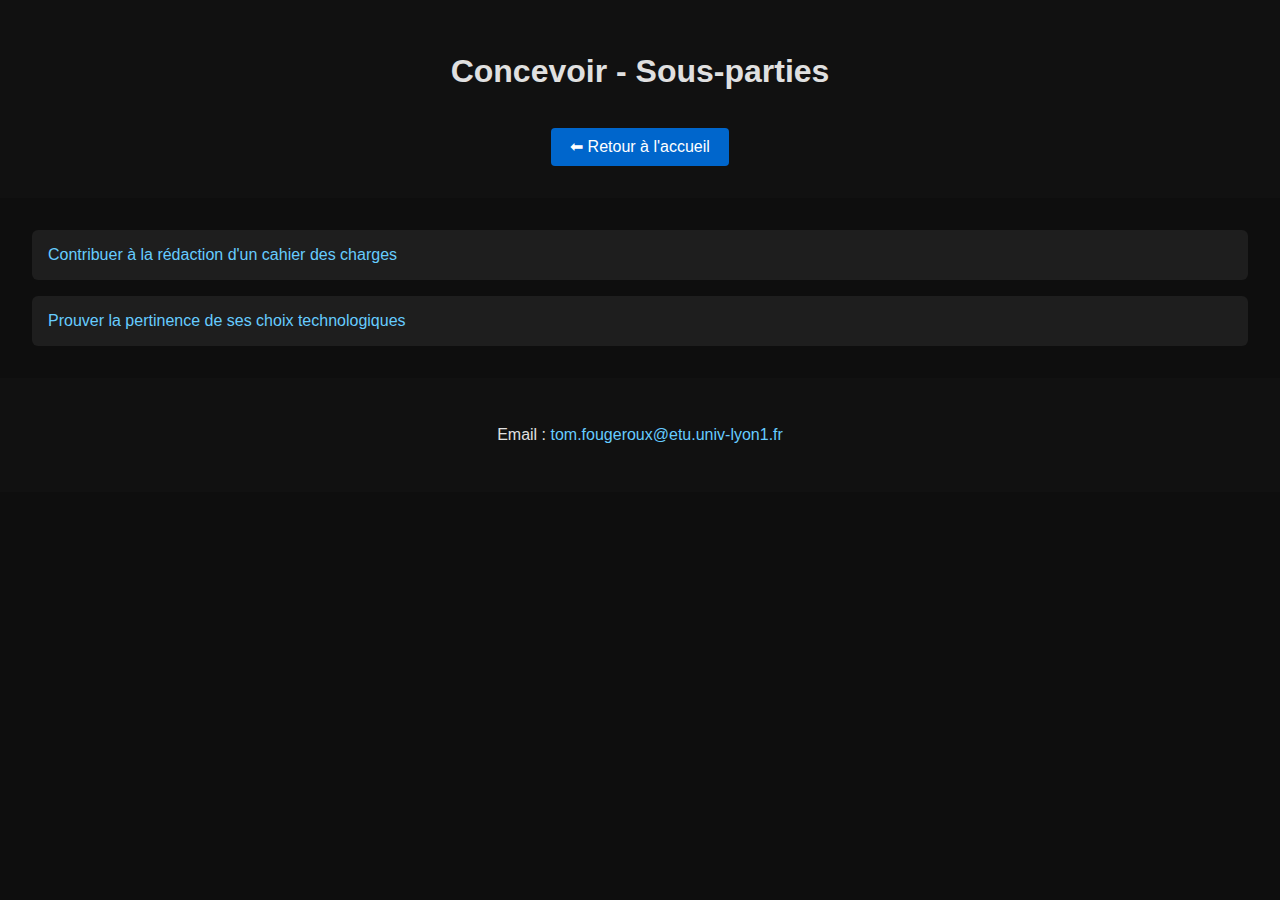
<file: concevoir.html>
<!DOCTYPE html>
<html lang="fr">
<head>
  <meta charset="UTF-8">
  <title>Concevoir - Détails</title>
  <link rel="stylesheet" href="style.css">
</head>
<body>
  <header>
    <h1>Concevoir - Sous-parties</h1>
    <a href="index.html" class="btn">⬅ Retour à l'accueil</a>
  </header>
  <main class="subcards">
    <a href="concevoir1.html">Contribuer à la rédaction d'un cahier des charges </a>
    <a href="concevoir2.html">Prouver la pertinence de ses choix technologiques</a>
  </main>
  <footer>
    <p>Email : <a href="mailto:tom.fougeroux@etu.univ-lyon1.fr">tom.fougeroux@etu.univ-lyon1.fr</a></p>
  </footer>
</body>
</html>
</file>
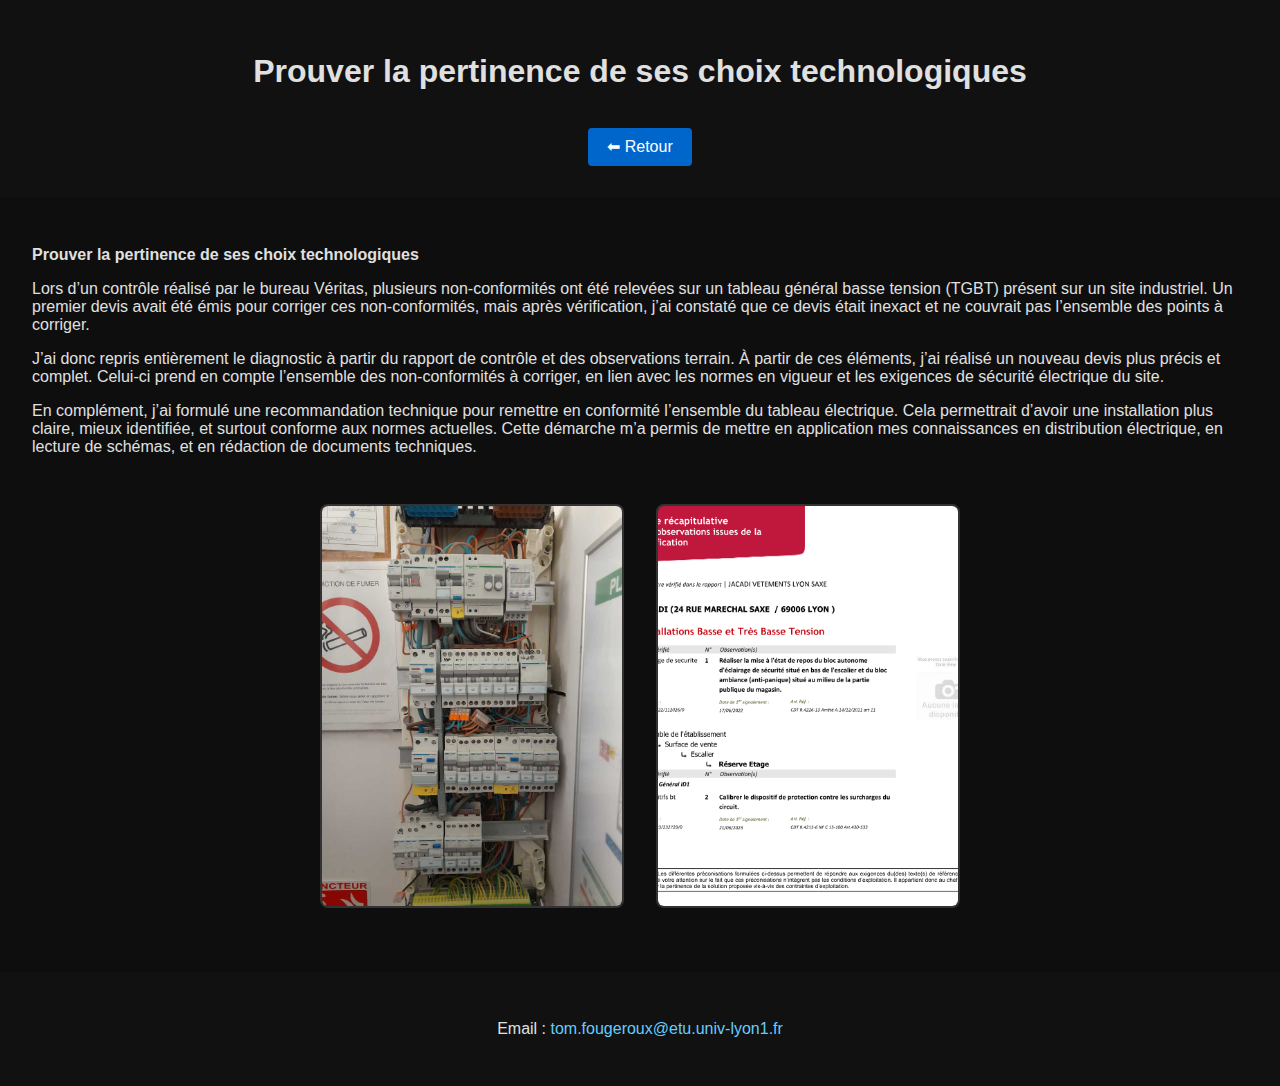
<file: concevoir2.html>
<!DOCTYPE html>
<html lang="fr">
<head>
  <meta charset="UTF-8">
  <title>Prouver la pertinence de ses choix technologiques</title>
  <link rel="stylesheet" href="style.css">
</head>
<body>
  <header>
    <h1>Prouver la pertinence de ses choix technologiques</h1>
    <a href="concevoir.html" class="btn">⬅ Retour</a>
  </header>
  <main style="padding: 2rem;">
    <p><strong>Prouver la pertinence de ses choix technologiques</strong></p>
    <p>
  Lors d’un contrôle réalisé par le bureau Véritas, plusieurs non-conformités ont été relevées sur un tableau général basse tension (TGBT) présent sur un site industriel. Un premier devis avait été émis pour corriger ces non-conformités, mais après vérification, j’ai constaté que ce devis était inexact et ne couvrait pas l’ensemble des points à corriger.
</p>

<p>
  J’ai donc repris entièrement le diagnostic à partir du rapport de contrôle et des observations terrain. À partir de ces éléments, j’ai réalisé un nouveau devis plus précis et complet. Celui-ci prend en compte l’ensemble des non-conformités à corriger, en lien avec les normes en vigueur et les exigences de sécurité électrique du site.
</p>

<p>
  En complément, j’ai formulé une recommandation technique pour remettre en conformité l’ensemble du tableau électrique. Cela permettrait d’avoir une installation plus claire, mieux identifiée, et surtout conforme aux normes actuelles. Cette démarche m’a permis de mettre en application mes connaissances en distribution électrique, en lecture de schémas, et en rédaction de documents techniques.
</p>
     <div class="image-pair">
    <img src="concevoir_2_1.jpg" alt="Illustration 1 - Tableau général basse tension">
    <img src="concevoir_2_2.png" alt="Illustration 2 - Étude de besoin">
  </div>
    <div id="lightbox" class="lightbox">
  <span class="close" onclick="closeLightbox()">&times;</span>
  <img id="lightbox-img" class="lightbox-content">
</div>
  </main>
  <footer>
    <p>Email : <a href="mailto:tom.fougeroux@etu.univ-lyon1.fr">tom.fougeroux@etu.univ-lyon1.fr</a></p>
  </footer>
  <script>
  const images = document.querySelectorAll('.clickable-img');
  const lightbox = document.getElementById('lightbox');
  const lightboxImg = document.getElementById('lightbox-img');

  images.forEach(img => {
    img.addEventListener('click', () => {
      lightbox.style.display = "block";
      lightboxImg.src = img.src;
    });
  });

  function closeLightbox() {
    lightbox.style.display = "none";
  }
</script>
</body>
</html>
</file>
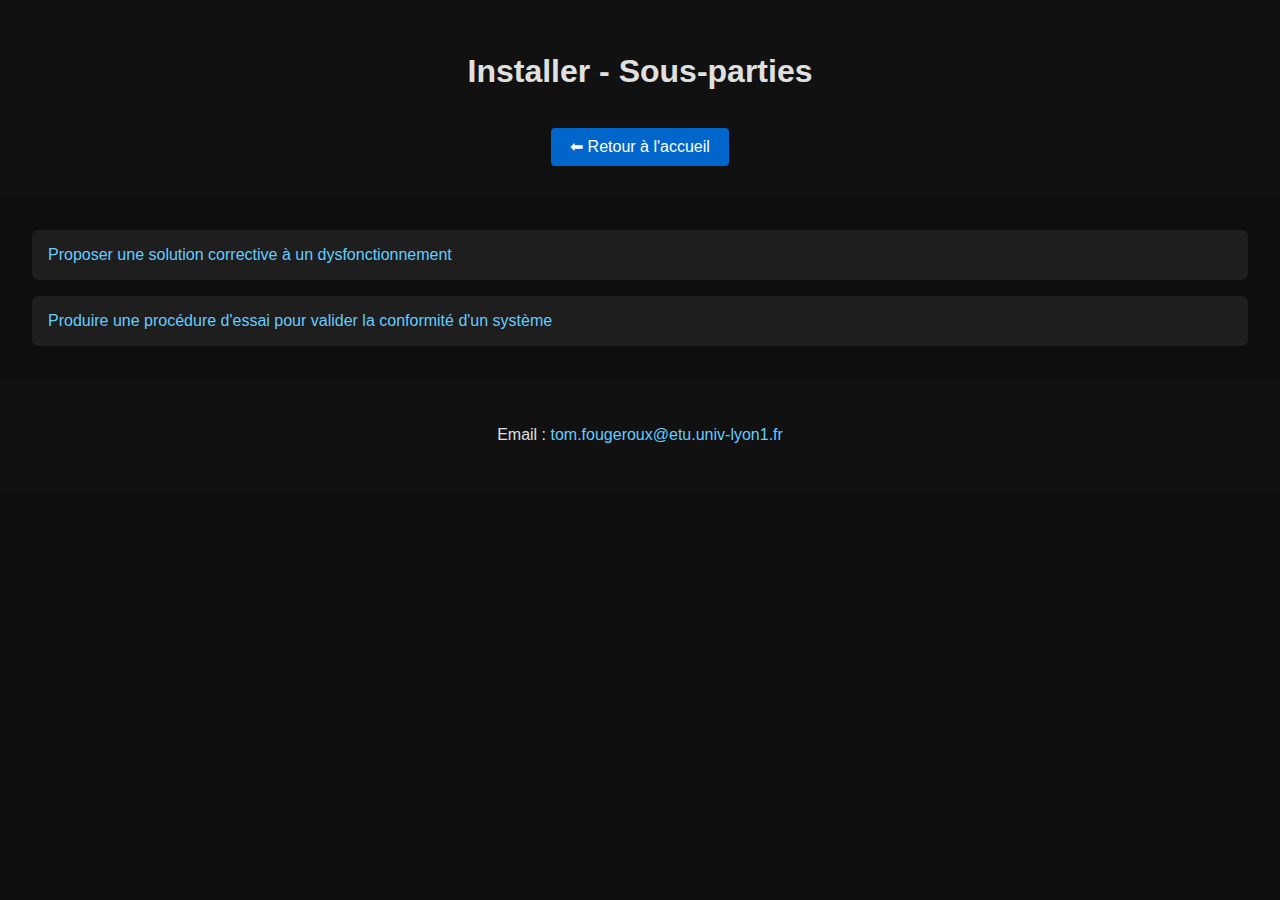
<file: installer.html>
<!DOCTYPE html>
<html lang="fr">
<head>
  <meta charset="UTF-8">
  <title>Installer - Détails</title>
  <link rel="stylesheet" href="style.css">
</head>
<body>
  <header>
    <h1>Installer - Sous-parties</h1>
    <a href="index.html" class="btn">⬅ Retour à l'accueil</a>
  </header>
  <main class="subcards">
    <a href="installer1.html">Proposer une solution corrective à un dysfonctionnement</a>
    <a href="installer2.html">Produire une procédure d'essai pour valider la conformité d'un système </a>
  </main>
  <footer>
    <p>Email : <a href="mailto:tom.fougeroux@etu.univ-lyon1.fr">tom.fougeroux@etu.univ-lyon1.fr</a></p>
  </footer>
</body>
</html>
</file>
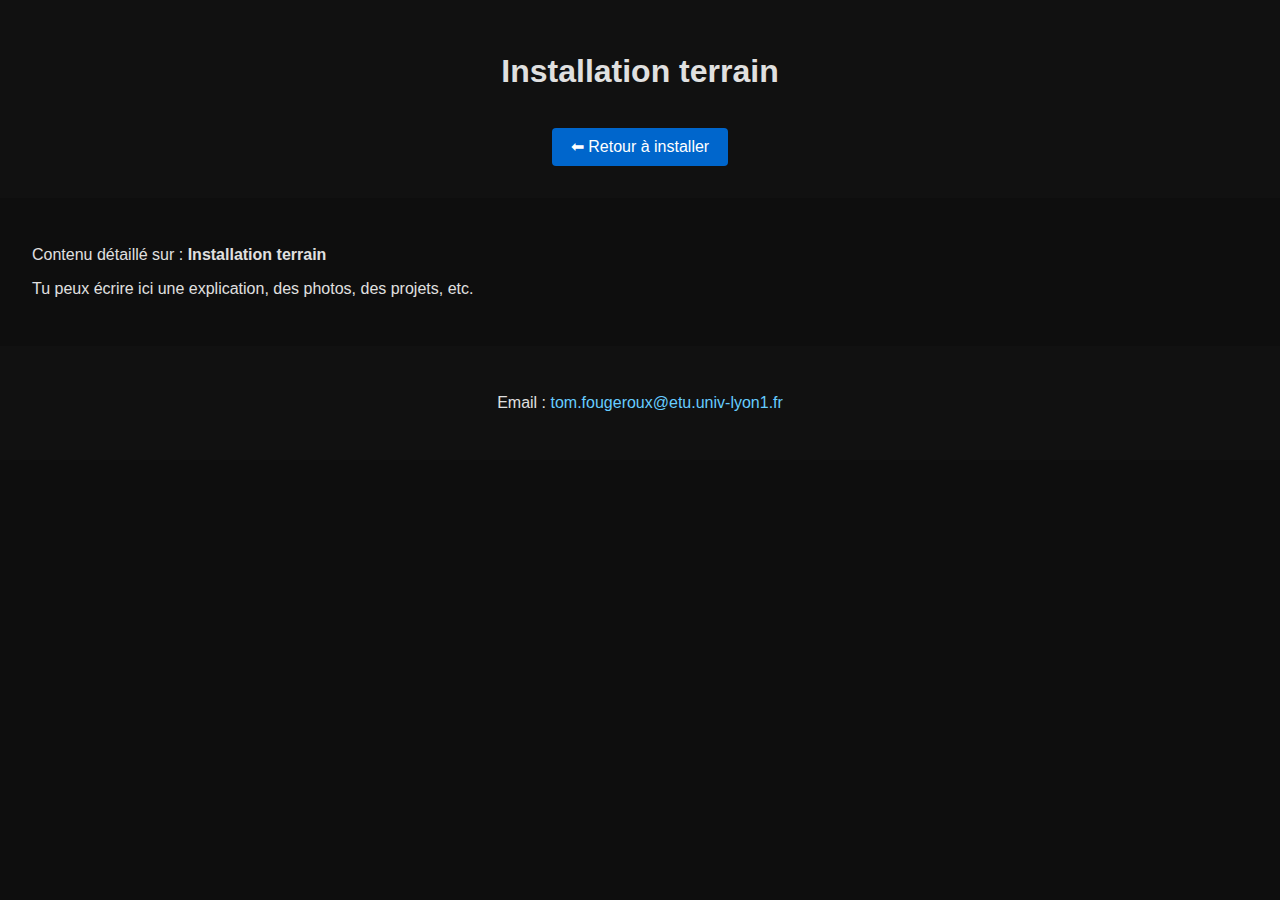
<file: installer1.html>
<!DOCTYPE html>
<html lang="fr">
<head>
  <meta charset="UTF-8">
  <title>Installation terrain</title>
  <link rel="stylesheet" href="style.css">
</head>
<body>
  <header>
    <h1>Installation terrain</h1>
    <a href="installer.html" class="btn">⬅ Retour à installer</a>
  </header>
  <main style="padding: 2rem;">
    <p>Contenu détaillé sur : <strong>Installation terrain</strong></p>
    <p>Tu peux écrire ici une explication, des photos, des projets, etc.</p>
  </main>
  <footer>
    <p>Email : <a href="mailto:tom.fougeroux@etu.univ-lyon1.fr">tom.fougeroux@etu.univ-lyon1.fr</a></p>
  </footer>
</body>
</html>
</file>
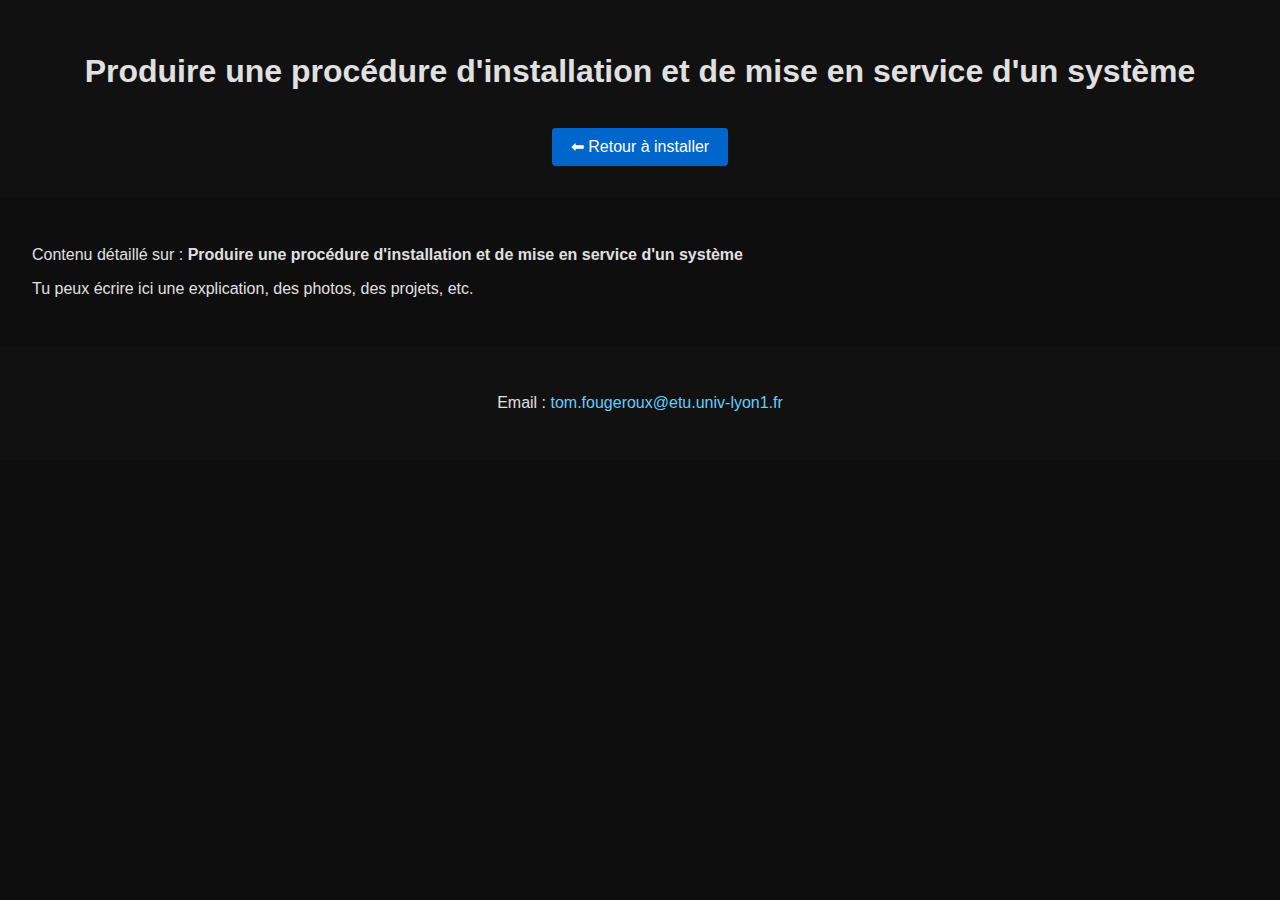
<file: installer2.html>
<!DOCTYPE html>
<html lang="fr">
<head>
  <meta charset="UTF-8">
  <title>Produire une procédure d'installation et de mise en service d'un système</title>
  <link rel="stylesheet" href="style.css">
</head>
<body>
  <header>
    <h1>Produire une procédure d'installation et de mise en service d'un système</h1>
    <a href="installer.html" class="btn">⬅ Retour à installer</a>
  </header>
  <main style="padding: 2rem;">
    <p>Contenu détaillé sur : <strong>Produire une procédure d'installation et de mise en service d'un système</strong></p>
    <p>Tu peux écrire ici une explication, des photos, des projets, etc.</p>
  </main>
  <footer>
    <p>Email : <a href="mailto:tom.fougeroux@etu.univ-lyon1.fr">tom.fougeroux@etu.univ-lyon1.fr</a></p>
  </footer>
</body>
</html>
</file>
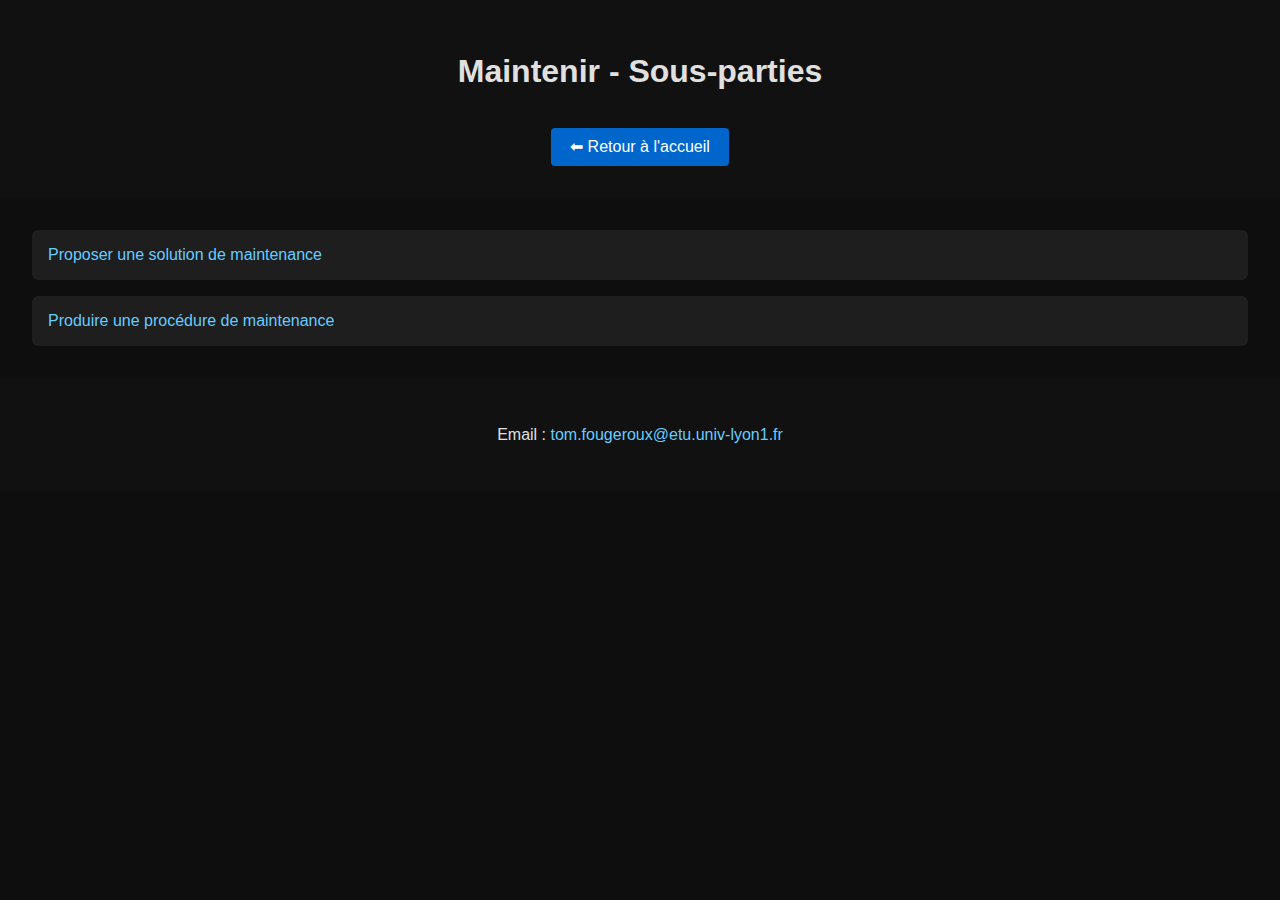
<file: maintenir.html>
<!DOCTYPE html>
<html lang="fr">
<head>
  <meta charset="UTF-8">
  <title>Maintenir - Détails</title>
  <link rel="stylesheet" href="style.css">
</head>
<body>
  <header>
    <h1>Maintenir - Sous-parties</h1>
    <a href="index.html" class="btn">⬅ Retour à l'accueil</a>
  </header>
  <main class="subcards">
    <a href="maintenir1.html">Proposer une solution de maintenance </a>
    <a href="maintenir2.html">Produire une procédure de maintenance </a>
  </main>
  <footer>
    <p>Email : <a href="mailto:tom.fougeroux@etu.univ-lyon1.fr">tom.fougeroux@etu.univ-lyon1.fr</a></p>
  </footer>
</body>
</html>
</file>
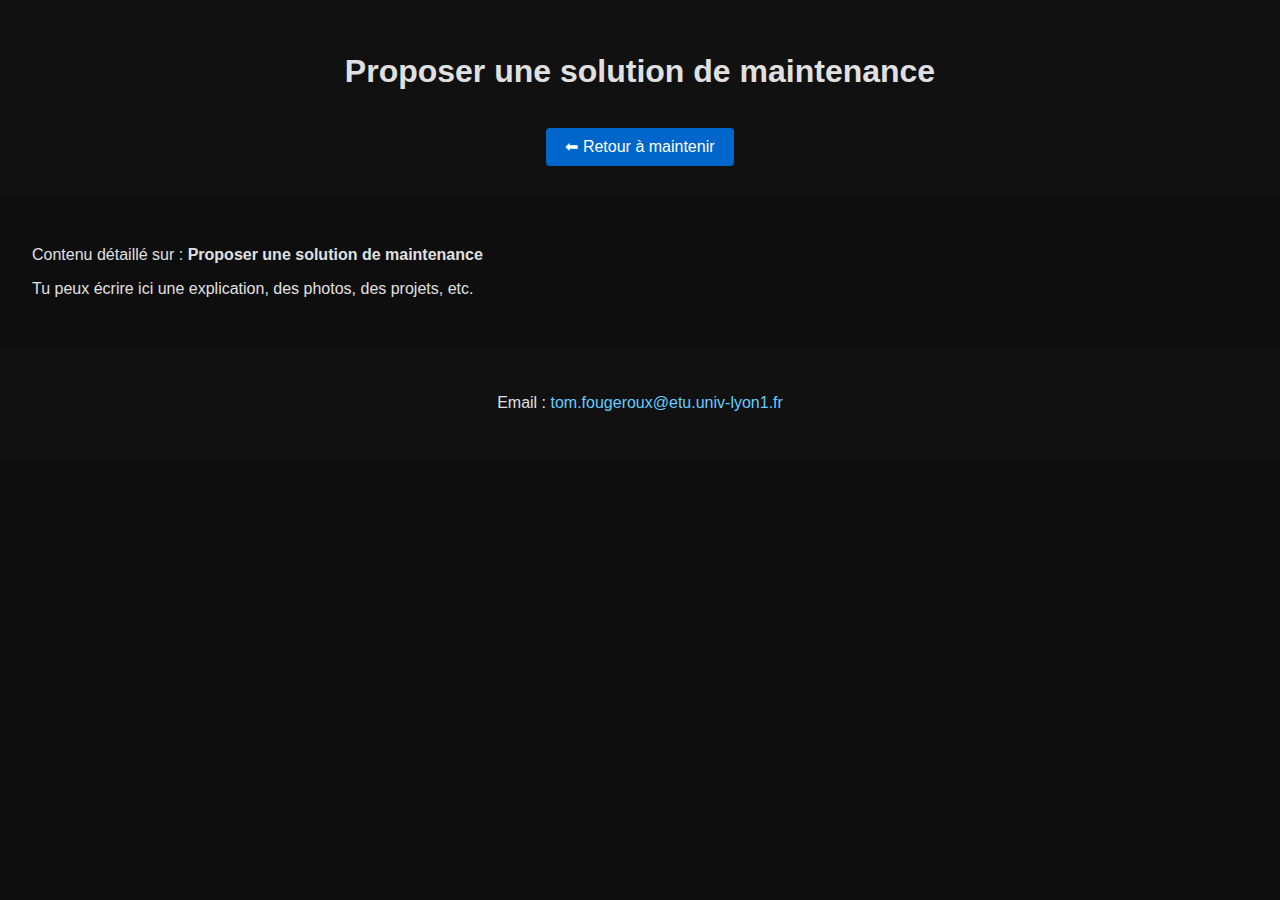
<file: maintenir1.html>
<!DOCTYPE html>
<html lang="fr">
<head>
  <meta charset="UTF-8">
  <title>Proposer une solution de maintenance</title>
  <link rel="stylesheet" href="style.css">
</head>
<body>
  <header>
    <h1>Proposer une solution de maintenance</h1>
    <a href="maintenir.html" class="btn">⬅ Retour à maintenir</a>
  </header>
  <main style="padding: 2rem;">
    <p>Contenu détaillé sur : <strong>Proposer une solution de maintenance</strong></p>
    <p>Tu peux écrire ici une explication, des photos, des projets, etc.</p>
  </main>
  <footer>
    <p>Email : <a href="mailto:tom.fougeroux@etu.univ-lyon1.fr">tom.fougeroux@etu.univ-lyon1.fr</a></p>
  </footer>
</body>
</html>
</file>
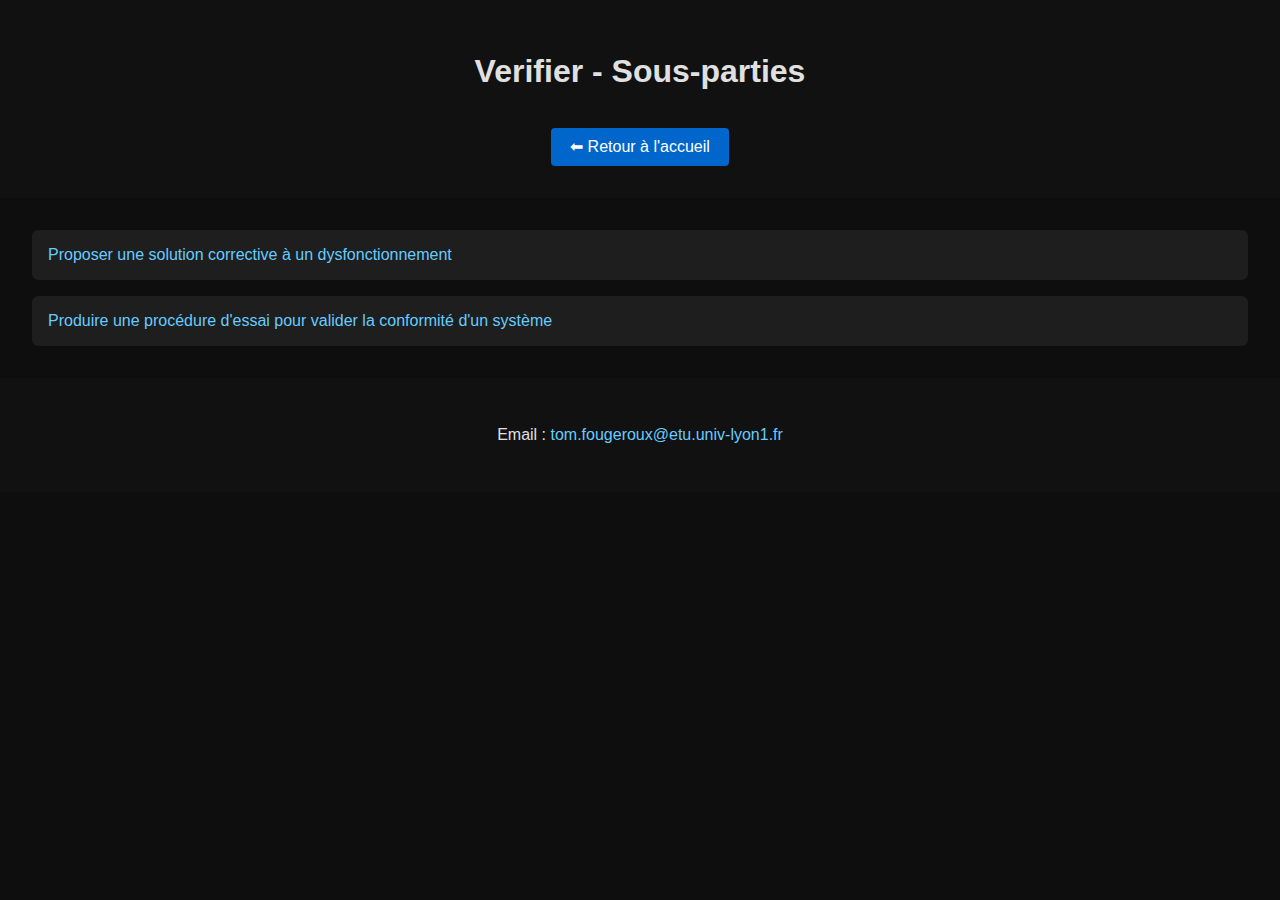
<file: verifier.html>
<!DOCTYPE html>
<html lang="fr">
<head>
  <meta charset="UTF-8">
  <title>Verifier - Détails</title>
  <link rel="stylesheet" href="style.css">
</head>
<body>
  <header>
    <h1>Verifier - Sous-parties</h1>
    <a href="index.html" class="btn">⬅ Retour à l'accueil</a>
  </header>
  <main class="subcards">
    <a href="verifier1.html">Proposer une solution corrective à un dysfonctionnement </a>
    <a href="verifier2.html">Produire une procédure d'essai pour valider la conformité d'un système</a>
  </main>
  <footer>
    <p>Email : <a href="mailto:tom.fougeroux@etu.univ-lyon1.fr">tom.fougeroux@etu.univ-lyon1.fr</a></p>
  </footer>
</body>
</html>
</file>
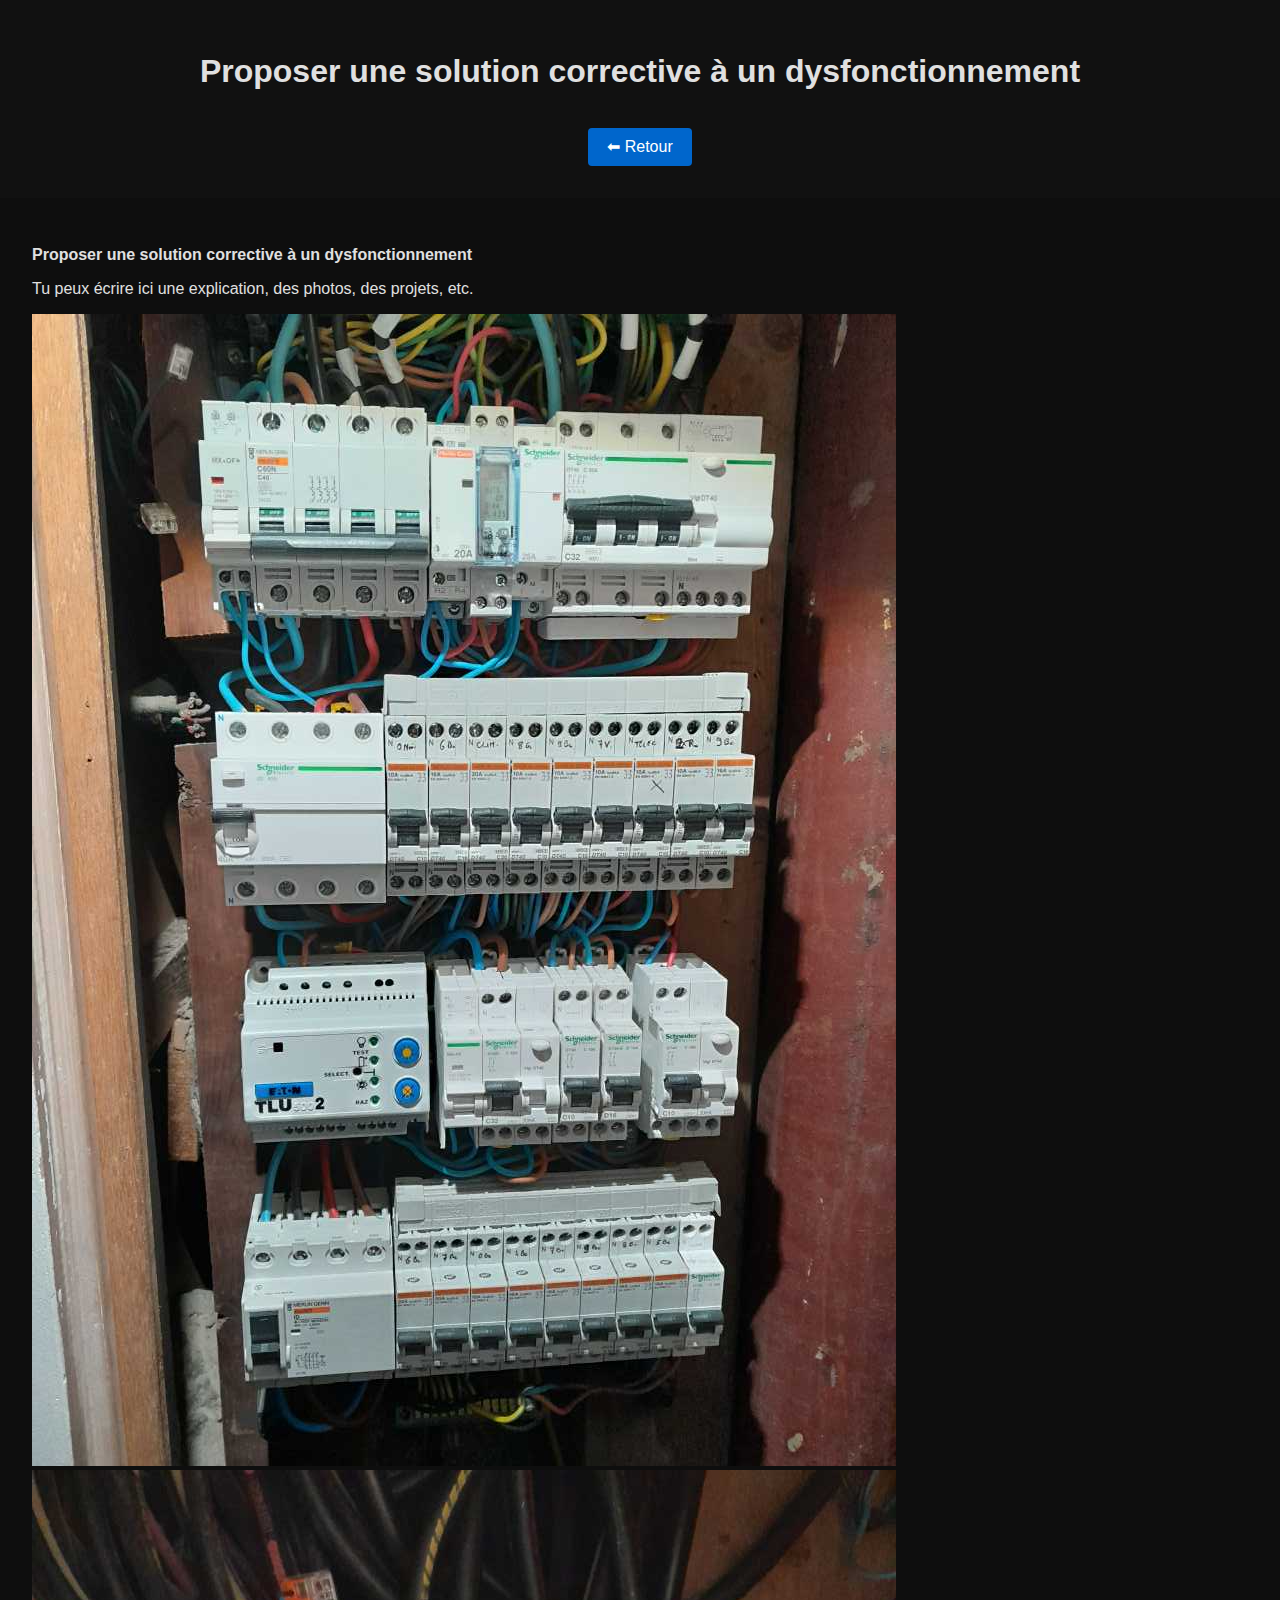
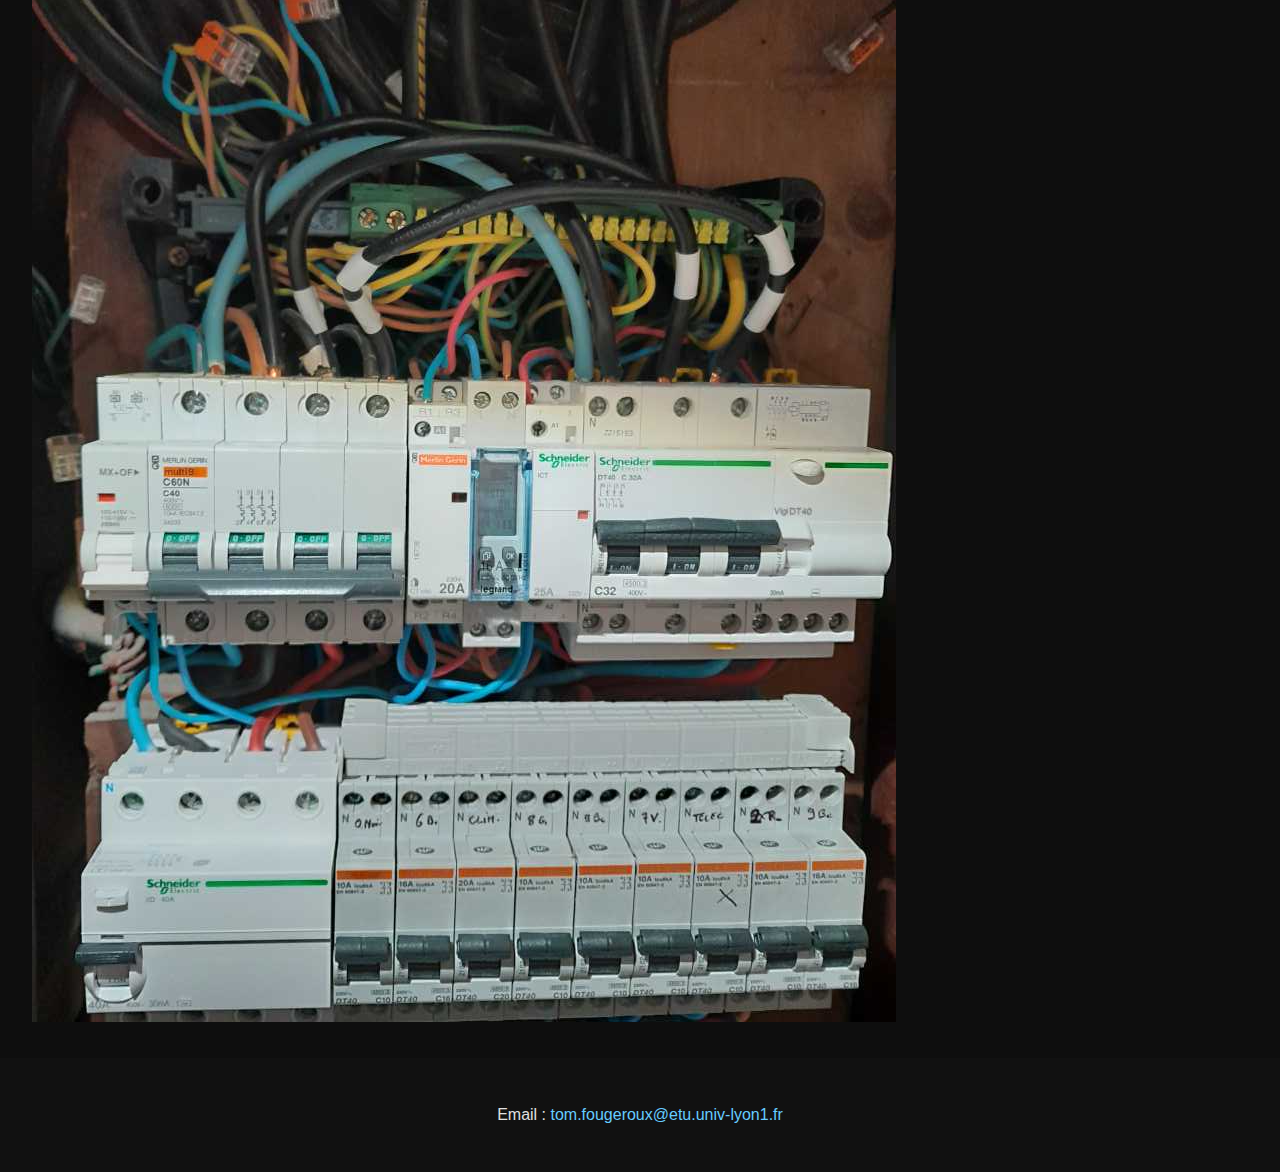
<file: verifier1.html>
<!DOCTYPE html>
<html lang="fr">
<head>
  <meta charset="UTF-8">
  <title>Proposer une solution corrective à un dysfonctionnement</title>
  <link rel="stylesheet" href="style.css">
</head>
<body>
  <header>
    <h1>Proposer une solution corrective à un dysfonctionnement</h1>
    <a href="verifier.html" class="btn">⬅ Retour</a>
  </header>
  <main style="padding: 2rem;">
    <p> <strong>Proposer une solution corrective à un dysfonctionnement</strong></p>
    <p>Tu peux écrire ici une explication, des photos, des projets, etc.</p>
      <img src="verifier1_1.jpg" alt="Illustration 1 - Étude de besoin">
    <img src="verifier1_2.jpg" alt="Illustration 2 - Étude de besoin">
  </main>
  <footer>
    <p>Email : <a href="mailto:tom.fougeroux@etu.univ-lyon1.fr">tom.fougeroux@etu.univ-lyon1.fr</a></p>
  </footer>
</body>
</html>
</file>
<file: style.css>
body {
  font-family: 'Poppins', sans-serif;
  margin: 0;
  padding: 0;
  background-color: #0e0e0e;
  color: #e0e0e0;
}
header, footer {
  text-align: center;
  padding: 2rem 1rem;
  background-color: #111;
}
header h1 {
  font-size: 2rem;
}
.btn {
  display: inline-block;
  margin-top: 1rem;
  padding: 0.6rem 1.2rem;
  background-color: #0066cc;
  color: white;
  text-decoration: none;
  border-radius: 4px;
}
.cards {
  display: grid;
  grid-template-columns: repeat(auto-fit, minmax(250px, 1fr));
  gap: 1.5rem;
  padding: 2rem;
}
.card {
  position: relative;
  width: 100%;
  padding-top: 100%;
  overflow: hidden;
  background-size: cover;
  background-position: center;
  border-radius: 8px;
  background-color: rgba(0,0,0,0.4);
  text-decoration: none;
  transition: transform 0.3s ease;
  display: block;
}
.card:hover {
  transform: scale(1.03);
}
.card h2 {
  position: absolute;
  bottom: 0;
  left: 0;
  right: 0;
  margin: 0;
  background-color: rgba(0, 0, 0, 0.6);
  padding: 0.5rem;
  text-align: center;
  font-size: 1rem;
  color: white;
}
.subcards {
  display: flex;
  flex-direction: column;
  gap: 1rem;
  padding: 2rem;
}
.subcards a {
  color: #66ccff;
  background-color: #1e1e1e;
  text-decoration: none;
  padding: 1rem;
  border-radius: 6px;
  transition: background-color 0.3s ease;
}
.subcards a:hover {
  background-color: #333;
}
footer a {
  color: #66ccff;
  text-decoration: none;
}

.profile-pic {
  width: 120px;
  height: 120px;
  border-radius: 50%;
  object-fit: cover;
  border: 3px solid #0066cc;
  margin-bottom: 1rem;
}
.image-pair {
  display: flex;
  justify-content: center;
  gap: 2rem;
  flex-wrap: wrap;
  padding: 2rem;
}
.image-pair img {
  width: 300px;
  border-radius: 8px;
  object-fit: cover;
  border: 2px solid #333;
}
.clickable-img {
  cursor: pointer;
  transition: transform 0.3s ease;
}

.clickable-img:hover {
  transform: scale(1.02);
}

.lightbox {
  display: none;
  position: fixed;
  z-index: 999;
  padding-top: 60px;
  left: 0; top: 0;
  width: 100%; height: 100%;
  background-color: rgba(0,0,0,0.9);
}

.lightbox-content {
  margin: auto;
  display: block;
  max-width: 90%;
  max-height: 80vh;
}

.close {
  position: absolute;
  top: 20px; right: 35px;
  color: #fff;
  font-size: 40px;
  font-weight: bold;
  cursor: pointer;
}
</file>
